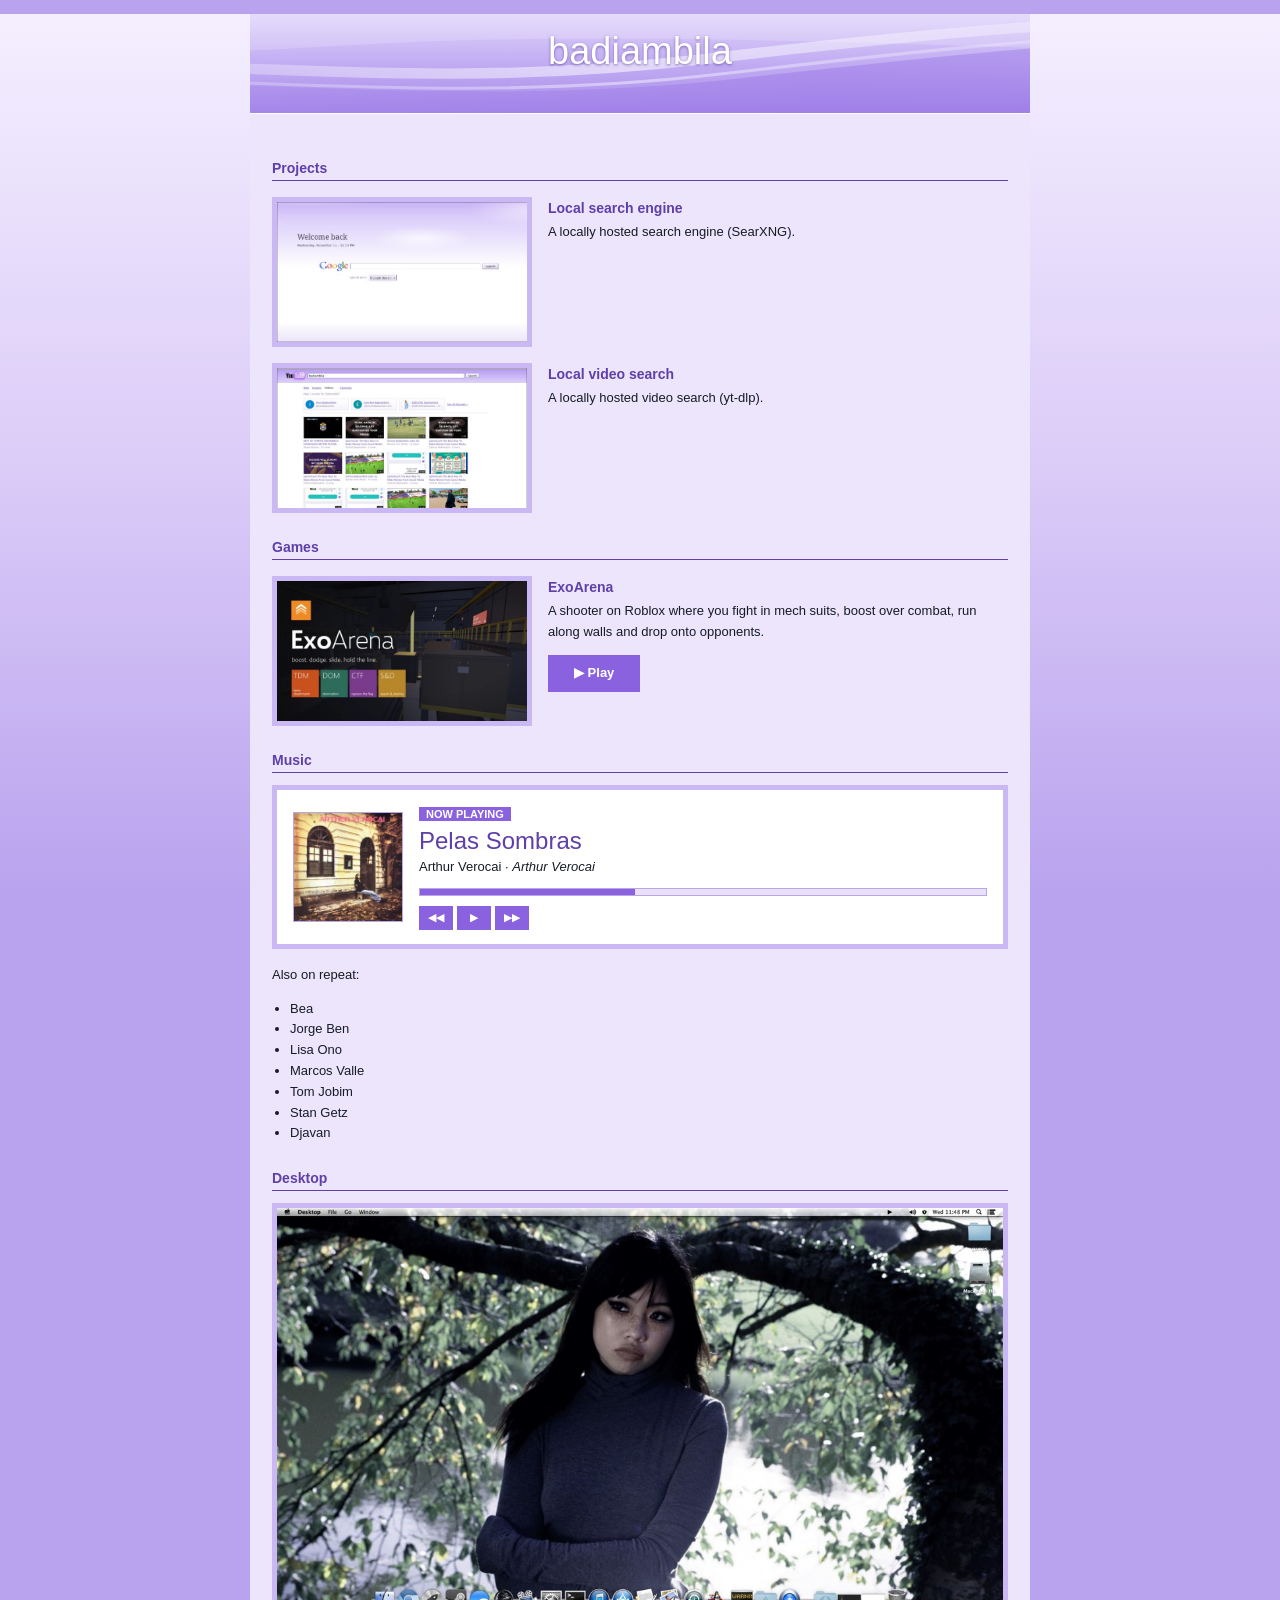
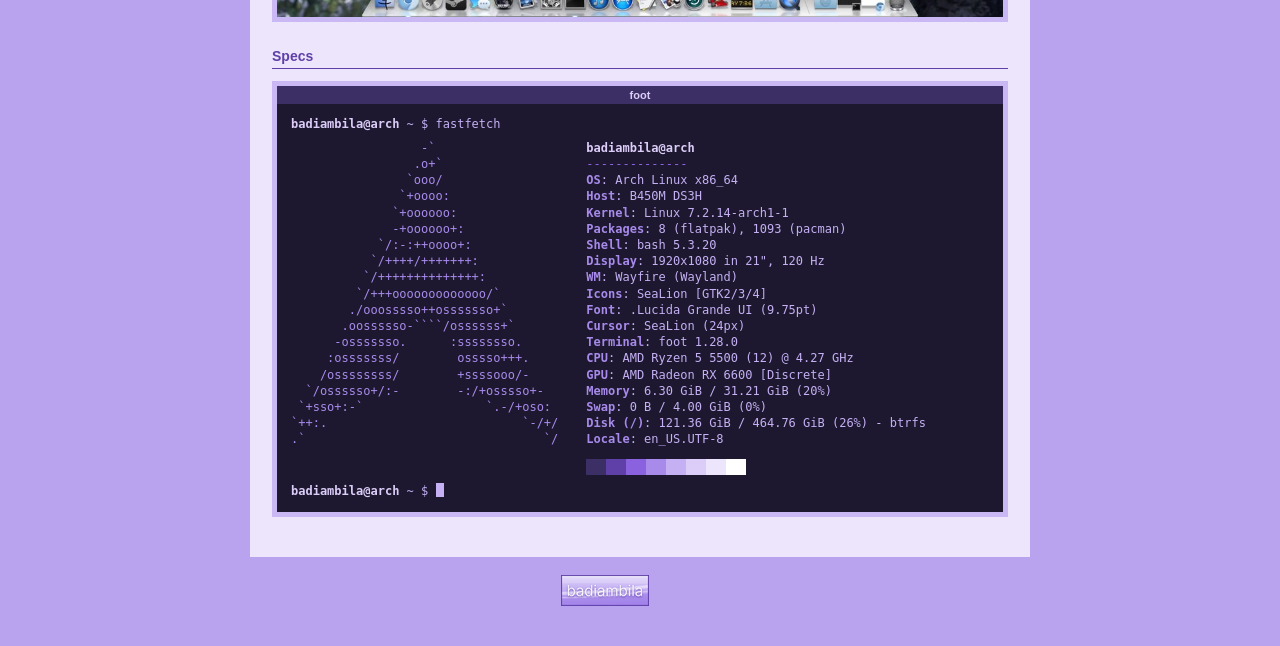
<file: index.html>
<!DOCTYPE html>
<html lang="en">
<head>
<meta charset="utf-8">
<meta name="viewport" content="width=device-width, initial-scale=1">
<title>badiambila</title>
<style>
  :root{
    --sky-top:#f5f0ff; --sky-mid:#dccdf8; --sky-bot:#b9a2ee;
    --col:#ece5fb; --frame:#c9b8f3; --deep:#5f3fa8; --link:#6e4bc0; --btn:#8a62e0; --btn-hi:#a183ea;
    --ink:#161c26;
    --font:Arial,"Helvetica Neue",Helvetica,"Liberation Sans",sans-serif;
    --light:"Helvetica Neue","Segoe UI Light","Segoe UI",Arial,sans-serif;
  }
  *{box-sizing:border-box}
  html,body{margin:0}html{background:#b9a2ee}
  body{font:13px/1.6 var(--font);color:var(--ink);min-height:100vh;padding:0 12px 40px;
       background:linear-gradient(to bottom,var(--sky-top) 0,var(--sky-mid) 50%,var(--sky-bot) 100%) fixed}
  a{color:var(--link)}
  .wrap{max-width:780px;margin:0 auto}
  .banner{margin-top:14px;height:100px;position:relative;background:url("data:image/svg+xml;utf8,%3Csvg%20xmlns%3D%22http%3A//www.w3.org/2000/svg%22%20viewBox%3D%220%200%201600%2096%22%20preserveAspectRatio%3D%22xMidYMid%20slice%22%3E%0A%20%20%3Cdefs%3E%0A%20%20%20%20%3ClinearGradient%20id%3D%22bg%22%20x1%3D%220%22%20y1%3D%220%22%20x2%3D%220%22%20y2%3D%221%22%3E%0A%20%20%20%20%20%20%3Cstop%20offset%3D%220%22%20stop-color%3D%22%23e0d5fa%22/%3E%3Cstop%20offset%3D%22.45%22%20stop-color%3D%22%23c4b0f3%22/%3E%3Cstop%20offset%3D%221%22%20stop-color%3D%22%23a78aea%22/%3E%0A%20%20%20%20%3C/linearGradient%3E%0A%20%20%20%20%3ClinearGradient%20id%3D%22gl%22%20x1%3D%220%22%20y1%3D%220%22%20x2%3D%221%22%20y2%3D%220%22%3E%0A%20%20%20%20%20%20%3Cstop%20offset%3D%220%22%20stop-color%3D%22%23fff%22%20stop-opacity%3D%220%22/%3E%3Cstop%20offset%3D%22.5%22%20stop-color%3D%22%23fff%22%20stop-opacity%3D%22.55%22/%3E%3Cstop%20offset%3D%221%22%20stop-color%3D%22%23fff%22%20stop-opacity%3D%220%22/%3E%0A%20%20%20%20%3C/linearGradient%3E%0A%20%20%20%20%3ClinearGradient%20id%3D%22dk%22%20x1%3D%220%22%20y1%3D%220%22%20x2%3D%221%22%20y2%3D%220%22%3E%0A%20%20%20%20%20%20%3Cstop%20offset%3D%220%22%20stop-color%3D%22%239873e6%22%20stop-opacity%3D%220%22/%3E%3Cstop%20offset%3D%22.6%22%20stop-color%3D%22%239873e6%22%20stop-opacity%3D%22.45%22/%3E%3Cstop%20offset%3D%221%22%20stop-color%3D%22%238a62e0%22%20stop-opacity%3D%22.2%22/%3E%0A%20%20%20%20%3C/linearGradient%3E%0A%20%20%3C/defs%3E%0A%20%20%3Crect%20width%3D%221600%22%20height%3D%2296%22%20fill%3D%22url%28%23bg%29%22/%3E%0A%20%20%3Cpath%20d%3D%22M0%2078%20C%20300%2040%2C%20560%20100%2C%20900%2062%20S%201400%2010%2C%201600%2034%20L1600%2096%20L0%2096%20Z%22%20fill%3D%22url%28%23dk%29%22/%3E%0A%20%20%3Cpath%20d%3D%22M-20%2062%20C%20260%2020%2C%20520%2084%2C%20860%2044%20S%201380%20-6%2C%201620%2018%22%20fill%3D%22none%22%20stroke%3D%22url%28%23gl%29%22%20stroke-width%3D%2210%22%20stroke-linecap%3D%22round%22/%3E%0A%20%20%3Cpath%20d%3D%22M-20%2074%20C%20280%2036%2C%20540%2098%2C%20880%2058%20S%201400%204%2C%201620%2030%22%20fill%3D%22none%22%20stroke%3D%22url%28%23gl%29%22%20stroke-width%3D%223%22%20stroke-linecap%3D%22round%22%20opacity%3D%22.8%22/%3E%0A%20%20%3Cpath%20d%3D%22M0%200%20H1600%20V30%20C%201300%2052%2C%20900%208%2C%20520%2030%20S%20120%2040%2C%200%2022%20Z%22%20fill%3D%22%23fff%22%20opacity%3D%22.16%22/%3E%0A%3C/svg%3E") center/cover no-repeat;border-bottom:1px solid #fff;color:#fff;text-align:center}
  .banner .logo{position:absolute;left:16px;top:50%;transform:translateY(-50%);width:46px;height:46px;border-radius:50%;background:#fff;display:grid;place-items:center;color:#8a62e0;font:700 19px "Courier New",monospace}
  .banner h1{margin:0;padding-top:16px;font:300 38px/42px var(--light);text-shadow:0 1px 3px rgba(60,30,130,.55)}
  .banner p{margin:0;font:300 17px/22px var(--light);text-shadow:0 1px 3px rgba(60,30,130,.55)}
  nav{display:flex;gap:2px;background:var(--col);padding:10px 14px 0;border-bottom:1px solid var(--deep)}
  nav a{padding:7px 18px 8px;font-weight:700;text-decoration:none;color:var(--link)}
  nav a:hover{background:#f6f2ff}
  nav a.on{background:var(--btn);color:#fff;margin-bottom:-1px}
  .col{background:var(--col);padding:20px 22px 30px}
  .box{background:#fff;border:5px solid var(--frame);padding:16px 18px;display:flex;gap:18px;align-items:flex-start;margin-bottom:20px}
  .pic{flex:none;width:170px;height:126px;background:linear-gradient(135deg,#e3d6fb,#b79bef 60%,#8a62e0);position:relative;overflow:hidden}
  .pic::before,.pic::after{content:"";position:absolute;border-radius:50%;background:rgba(255,255,255,.35)}
  .pic::before{width:120px;height:120px;right:-30px;top:-34px}
  .pic::after{width:70px;height:70px;left:-16px;bottom:-24px}
  .pic span{position:absolute;left:0;right:0;bottom:12px;text-align:center;color:#fff;font:700 15px var(--font);text-shadow:0 1px 2px rgba(60,30,130,.6)}
  .box p{margin:0 0 10px}
  .btn{display:block;text-align:center;background:var(--btn);color:#fff;font-weight:700;text-decoration:none;padding:9px 12px;margin:14px 0 10px}
  .btn:hover{background:var(--btn-hi)}
  h2{margin:26px 0 12px;padding-bottom:4px;border-bottom:1px solid var(--deep);font:700 14px var(--font);color:var(--deep)}
  .item{margin:14px 0 14px 18px}
  .item b{display:block;color:var(--deep)}
  .item b::before{content:"";display:inline-block;width:9px;height:9px;background:var(--deep);margin:0 9px 0 -18px}
  ul.links{margin:8px 0 0 18px;padding:0}
  footer{text-align:center;margin-top:14px;font-size:11px;color:#4b2f8a}
  @media (max-width:640px){.box{flex-direction:column}.pic{width:100%}.banner h1{font-size:28px}}

  .np{background:#fff;border:5px solid var(--frame);padding:14px 16px;display:flex;gap:16px;align-items:center;margin:0 0 16px}
  .np img{flex:none;width:110px;height:110px;display:block;border:1px solid #b9a6e6}
  .np .meta{flex:1;min-width:0}
  .np .lbl{font:700 11px var(--font);color:#fff;background:var(--btn);display:inline-block;padding:1px 7px;margin-bottom:6px}
  .np .tt{font:300 24px/28px var(--light);color:var(--deep);margin:0}
  .np .ar{margin:2px 0 10px;color:var(--ink)}
  .np .bar{height:8px;background:#e9e0fa;border:1px solid #b9a6e6}
  .np .bar i{display:block;height:100%;width:38%;background:var(--btn)}
  .np .ctl{display:flex;gap:4px;margin-top:10px}
  .np .ctl span{background:var(--btn);color:#fff;width:34px;height:24px;display:grid;place-items:center;font-size:11px}
  @media (max-width:640px){.np{flex-direction:column;align-items:flex-start}}

  .job{margin:12px 0}
  .job .row{display:flex;justify-content:space-between;gap:12px;border-bottom:1px dotted #b9a6e6;padding-bottom:2px}
  .job .row b{color:var(--deep);font-size:14px}
  .job .row span{color:#5a4a86;font-style:italic}
  .job .sub{margin-top:3px}
  .job ul{margin:6px 0 0;padding:0 0 0 18px;list-style:none}
  .job li{position:relative;margin:3px 0}
  .job li::before{content:"";position:absolute;left:-16px;top:6px;width:7px;height:7px;background:var(--deep)}
  .skills div{margin:6px 0}
  .skills b{display:inline-block;width:110px;color:var(--deep)}
  @media (max-width:640px){.job .row{flex-direction:column;gap:0}.skills b{display:block}}

  .proj{display:flex;gap:16px;align-items:flex-start;margin:16px 0}
  .proj img,.proj .ph{flex:none;width:260px;height:150px;object-fit:cover;object-position:top left;border:5px solid var(--frame);background:#fff;display:block}
  .proj .ph{display:grid;place-items:center;color:#8a74c0;font-size:11px;background:#f6f2ff}
  .proj b{display:block;color:var(--deep);font-size:14px;margin-bottom:3px}
  @media (max-width:640px){.proj{flex-direction:column}.proj img,.proj .ph{width:100%}}

  .btn.play{display:block;width:max-content;margin:12px 0 0;padding:8px 26px}

  .term{border:5px solid var(--frame);background:#1d1830;margin:6px 0 10px}
  .term .tbar{background:#3b2f66;color:#dccdf8;font:700 11px var(--font);padding:3px 10px;text-align:center}
  .term .tbody{padding:12px 14px;overflow-x:auto;color:#c4b0f3;font:12px/1.35 "DejaVu Sans Mono","Liberation Mono",Menlo,Consolas,monospace}
  .term pre{margin:0;font:inherit;white-space:pre}
  .term .ff{display:flex;gap:28px;margin:8px 0;align-items:flex-start;min-width:max-content}
  .term .logo2{color:#a78aea}
  .term .u{color:#dccdf8;font-weight:700}
  .term .d{color:#8a62e0}
  .term .k{color:#a78aea;font-weight:700}
  .term .sw{display:block;margin-top:12px;height:16px}
  .term .sw i{display:inline-block;width:20px;height:16px}
  .term .cmd{color:#c4b0f3}
  .term .cur{display:inline-block;width:8px;height:14px;background:#c4b0f3;vertical-align:-2px}

  img.wide{display:block;width:100%;height:auto;border:5px solid var(--frame);background:#fff;margin:6px 0 10px}

  .btnwrap{display:flex;align-items:center;justify-content:center;gap:10px;margin:18px 0 0;min-height:31px}
  #copybtn{padding:0;border:0;background:none;cursor:pointer;line-height:0}
  #copybtn img{display:block}
  #copied{font-size:11px;color:#3b2f66;min-width:60px}
</style>
</head>
<body>
<div class="wrap">
  <header class="banner">
    <h1>badiambila</h1>
  </header>
  <main class="col" id="home">
    <h2 id="projects">Projects</h2>
    <div class="proj"><img src="[data-uri]" alt="Local search engine screenshot"><div><b>Local search engine</b>A locally hosted search engine (SearXNG).</div></div>
    <div class="proj"><img src="[data-uri]" alt="Local video search screenshot"><div><b>Local video search</b>A locally hosted video search (yt-dlp).</div></div>
    <h2 id="games">Games</h2>
    <div class="proj">
      <img src="[data-uri]" alt="ExoArena">
      <div><b>ExoArena</b>A shooter on Roblox where you fight in mech suits, boost over combat, run along walls and drop onto opponents.
        <a class="btn play" href="https://www.roblox.com/games/96943030799422/ExoArena" target="_blank" rel="noopener noreferrer">&#9654; Play</a></div>
    </div>
    <h2 id="music">Music</h2>
    <div class="np">
      <img alt="Arthur Verocai album cover" src="[data-uri]">
      <div class="meta">
        <span class="lbl">NOW PLAYING</span>
        <p class="tt">Pelas Sombras</p>
        <p class="ar">Arthur Verocai &middot; <i>Arthur Verocai</i></p>
        <div class="bar"><i></i></div>
        <div class="ctl"><span>&#9664;&#9664;</span><span>&#9654;</span><span>&#9654;&#9654;</span></div>
      </div>
    </div>
    <p>Also on repeat:</p>
    <ul class="links">
      <li>Bea</li><li>Jorge Ben</li><li>Lisa Ono</li><li>Marcos Valle</li><li>Tom Jobim</li><li>Stan Getz</li><li>Djavan</li>
    </ul>
  <h2 id="desktop">Desktop</h2>
    <img class="wide" src="[data-uri]" alt="Desktop screenshot">
    <h2 id="specs">Specs</h2>
    <div class="term">
      <div class="tbar">foot</div>
      <div class="tbody">
<pre class="cmd"><span class="u">badiambila@arch</span> ~ $ fastfetch</pre>
<div class="ff"><pre class="logo2">                  -`
                 .o+`
                `ooo/
               `+oooo:
              `+oooooo:
              -+oooooo+:
            `/:-:++oooo+:
           `/++++/+++++++:
          `/++++++++++++++:
         `/+++ooooooooooooo/`
        ./ooosssso++osssssso+`
       .oossssso-````/ossssss+`
      -osssssso.      :ssssssso.
     :osssssss/        osssso+++.
    /ossssssss/        +ssssooo/-
  `/ossssso+/:-        -:/+osssso+-
 `+sso+:-`                 `.-/+oso:
`++:.                           `-/+/
.`                                 `/</pre><pre class="info"><span class="u">badiambila@arch</span>
<span class="d">--------------</span>
<span class="k">OS</span>: Arch Linux x86_64
<span class="k">Host</span>: B450M DS3H
<span class="k">Kernel</span>: Linux 7.2.14-arch1-1
<span class="k">Packages</span>: 8 (flatpak), 1093 (pacman)
<span class="k">Shell</span>: bash 5.3.20
<span class="k">Display</span>: 1920x1080 in 21", 120 Hz
<span class="k">WM</span>: Wayfire (Wayland)
<span class="k">Icons</span>: SeaLion [GTK2/3/4]
<span class="k">Font</span>: .Lucida Grande UI (9.75pt)
<span class="k">Cursor</span>: SeaLion (24px)
<span class="k">Terminal</span>: foot 1.28.0
<span class="k">CPU</span>: AMD Ryzen 5 5500 (12) @ 4.27 GHz
<span class="k">GPU</span>: AMD Radeon RX 6600 [Discrete]
<span class="k">Memory</span>: 6.30 GiB / 31.21 GiB (20%)
<span class="k">Swap</span>: 0 B / 4.00 GiB (0%)
<span class="k">Disk (/)</span>: 121.36 GiB / 464.76 GiB (26%) - btrfs
<span class="k">Locale</span>: en_US.UTF-8
<span class="sw"><i style="background:#3b2f66"></i><i style="background:#5f3fa8"></i><i style="background:#8a62e0"></i><i style="background:#a78aea"></i><i style="background:#c4b0f3"></i><i style="background:#dccdf8"></i><i style="background:#ece5fb"></i><i style="background:#ffffff"></i></span></pre></div>
<pre class="cmd"><span class="u">badiambila@arch</span> ~ $ <span class="cur"></span></pre>
      </div>
    </div>
    </main>
  <div class="btnwrap">
    <button type="button" id="copybtn" title="Click to copy the HTML for this button"><img id="btnimg" src="[data-uri]" width="88" height="31" alt="badiambila"></button>
    <span id="copied" aria-live="polite"></span>
  </div>
  <script>
  (function(){
    var b=document.getElementById('copybtn'),img=document.getElementById('btnimg'),note=document.getElementById('copied');
    function html(){
      var url=location.href.split('#')[0];
      return '<a href="'+url+'"><img src="'+img.src+'" width="88" height="31" alt="badiambila" border="0"></a>';
    }
    function done(m){note.textContent=m;setTimeout(function(){note.textContent=''},1800)}
    b.addEventListener('click',function(){
      var t=html();
      if(navigator.clipboard&&navigator.clipboard.writeText){
        navigator.clipboard.writeText(t).then(function(){done('copied!')},fallback);
      }else fallback();
      function fallback(){
        var ta=document.createElement('textarea');ta.value=t;ta.style.position='fixed';ta.style.opacity='0';
        document.body.appendChild(ta);ta.select();
        try{document.execCommand('copy');done('copied!')}catch(e){done('press Ctrl+C')}
        document.body.removeChild(ta);
      }
    });
  })();
  </script>
  
</div>
</body>
</html>
</file>
